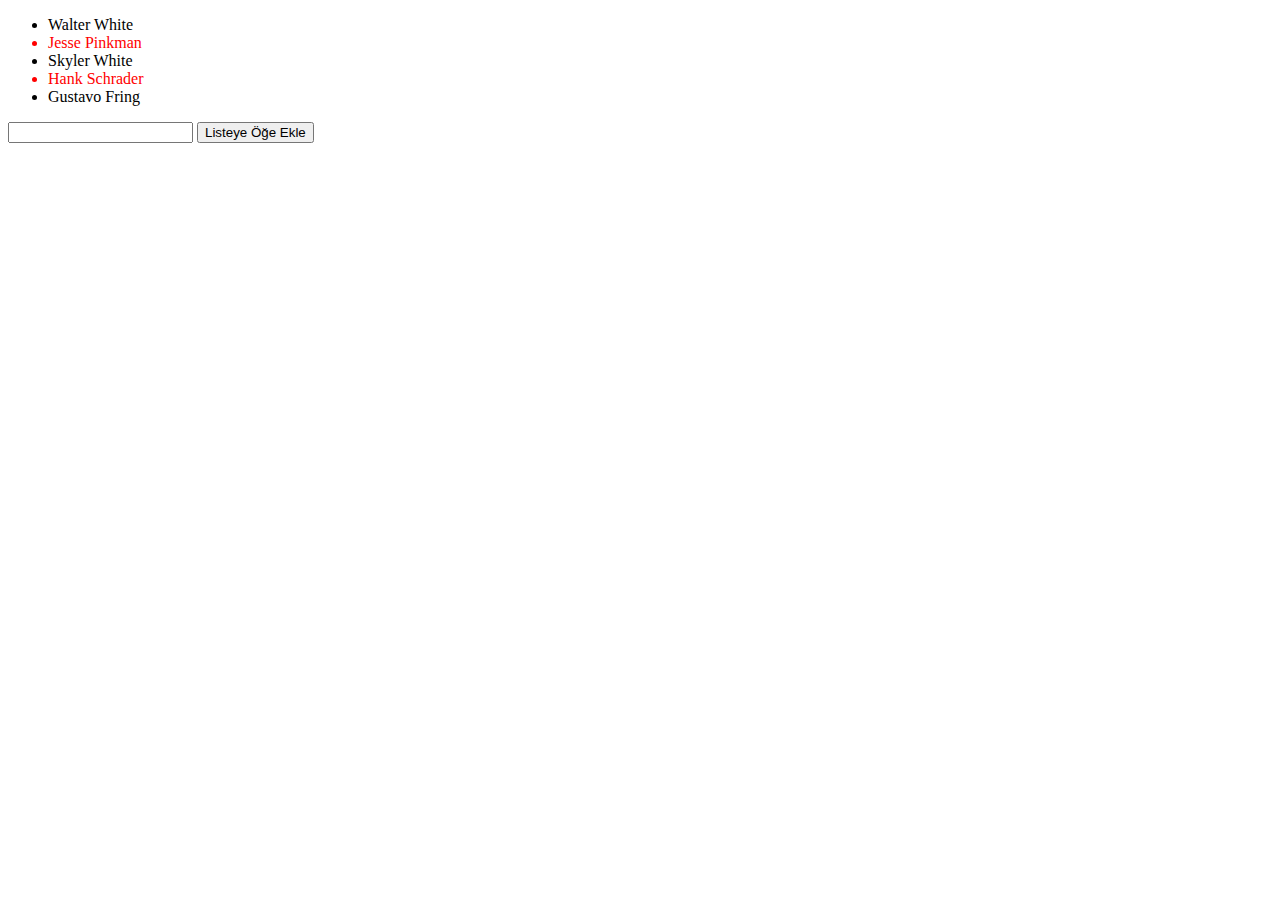
<file: index.html>
<!DOCTYPE html>
<html lang="en">
<head>
<meta charset="UTF-8">
<meta name="viewport" content="width=device-width, initial-scale=1.0">
<title>Listeye Öğe Ekleme</title>
</head>
<body>

<ul class="liste">
  <li id="walterwhite">Walter White</li>
  <li class="alternate">Jesse Pinkman</li>
  <li>Skyler White</li>
  <li class="alternate">Hank Schrader</li>
  <li>Gustavo Fring</li>
</ul>

<input type="text" id="veri">
<button id="ekle">Listeye Öğe Ekle</button>

<script src="lists.js">
// JavaScript kodu buraya gelecek
</script>

</body>
</html>
</file>
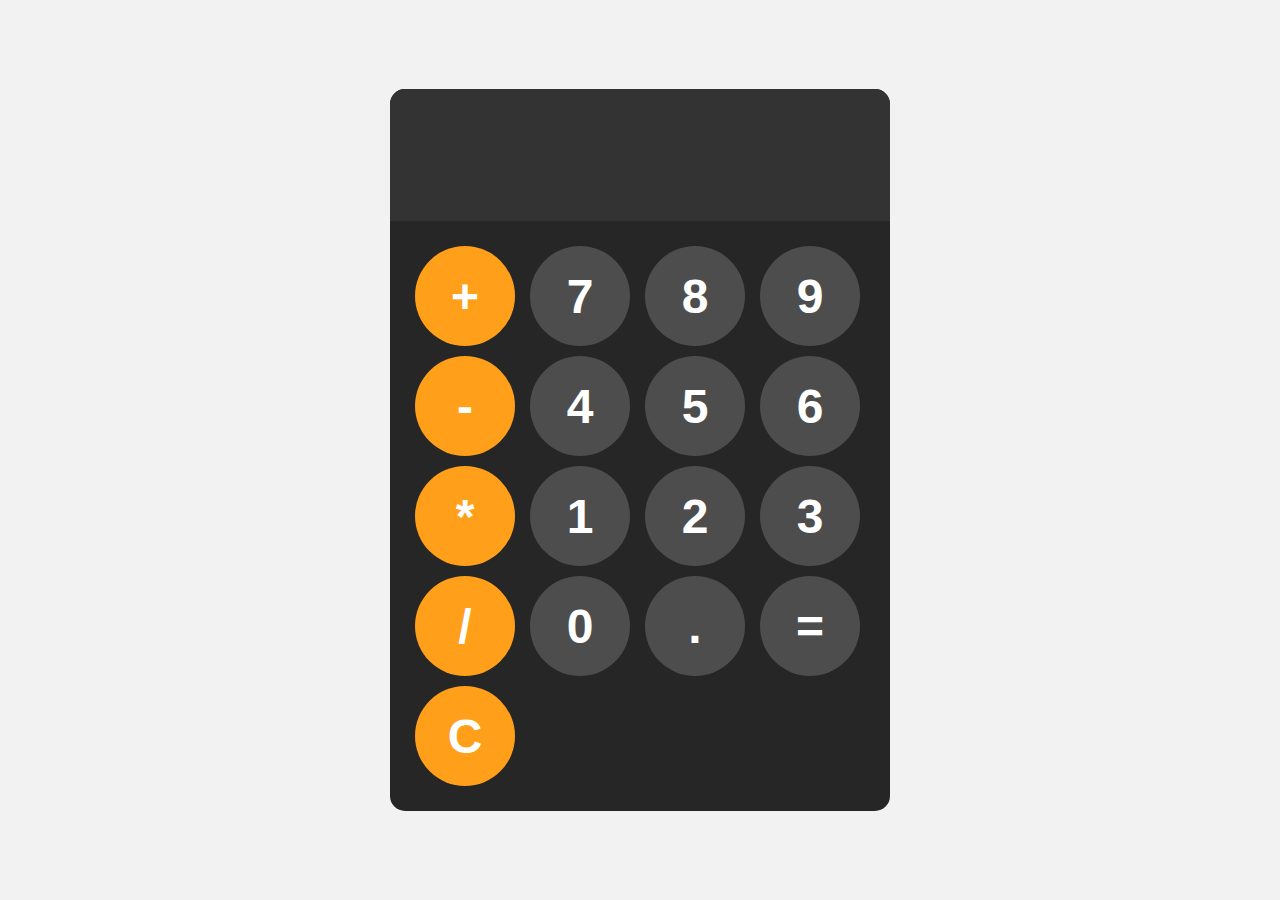
<file: Calculator/index.html>
<!DOCTYPE html>
<html>
<head>
    <meta charset='utf-8'>
    <meta http-equiv='X-UA-Compatible' content='IE=edge'>
    <title>My Calculator</title>
    <meta name='viewport' content='width=device-width, initial-scale=1'>
    <link rel='stylesheet' href='style.css'>
</head>
<body>
    <div id="calculator">
        <input id="display" readonly>
        <div id="keys">
            <button onclick="appendToDisplay('+')" class="operator-btn">+</button>
            <button onclick="appendToDisplay('7')">7</button>
            <button onclick="appendToDisplay('8')">8</button>
            <button onclick="appendToDisplay('9')">9</button>
            <button onclick="appendToDisplay('-')" class="operator-btn">-</button>
            <button onclick="appendToDisplay('4')">4</button>
            <button onclick="appendToDisplay('5')">5</button>
            <button onclick="appendToDisplay('6')">6</button>
            <button onclick="appendToDisplay('*')" class="operator-btn">*</button>
            <button onclick="appendToDisplay('1')">1</button>
            <button onclick="appendToDisplay('2')">2</button>
            <button onclick="appendToDisplay('3')">3</button>
            <button onclick="appendToDisplay('/')" class="operator-btn">/</button>
            <button onclick="appendToDisplay('0')">0</button>
            <button onclick="appendToDisplay('.')">.</button>
            <button onclick="calculate()">=</button>
            <button onclick="clearDisplay()" class="operator-btn">C</button>
        </div>
    </div>
    <script src='script.js'></script>
</body>
</html>
</file>
<file: Calculator/style.css>
body{
    margin: 0;
    display: flex;
    justify-content: center;
    align-items: center;
    height: 100vh;
    background-color: hsl(0, 0%, 95%);
}
#calculator{
    font-family: Arial, sans-serif;
    background-color: hsl(0, 0%, 15%);
    border-radius: 15px;
    max-width: 500px;
    overflow: hidden;
}
#display{
    width: 100%;
    padding: 20px;
    font-size: 5rem;
    text-align: left;
    border: none;
    color: white;
    background-color: hsl(0, 0%, 20%);
}
#keys{
    display: grid;
    grid-template-columns: repeat(4, 1fr);
    gap: 10px;
    padding: 25px;
}
button{
    width: 100px;
    height: 100px;
    border-radius: 50px;
    border: none;
    background-color: hsl(0, 0%, 30%);
    color:white;
    font-size: 3rem;
    font-weight: bold;
    cursor: pointer;
}
button.hover{
    background-color: hsl(0, 0%, 40%);
}
button.active{
    background-color: hsl(0, 0%, 50%);
}
.operator-btn{
    background-color: hsl(35, 100%, 55%);   
}
.operator-btn:hover{
    background-color: hsl(35, 100%, 65%);   
}
.operator-btn:active{
    background-color: hsl(35, 100%, 75%);   
}
</file>
